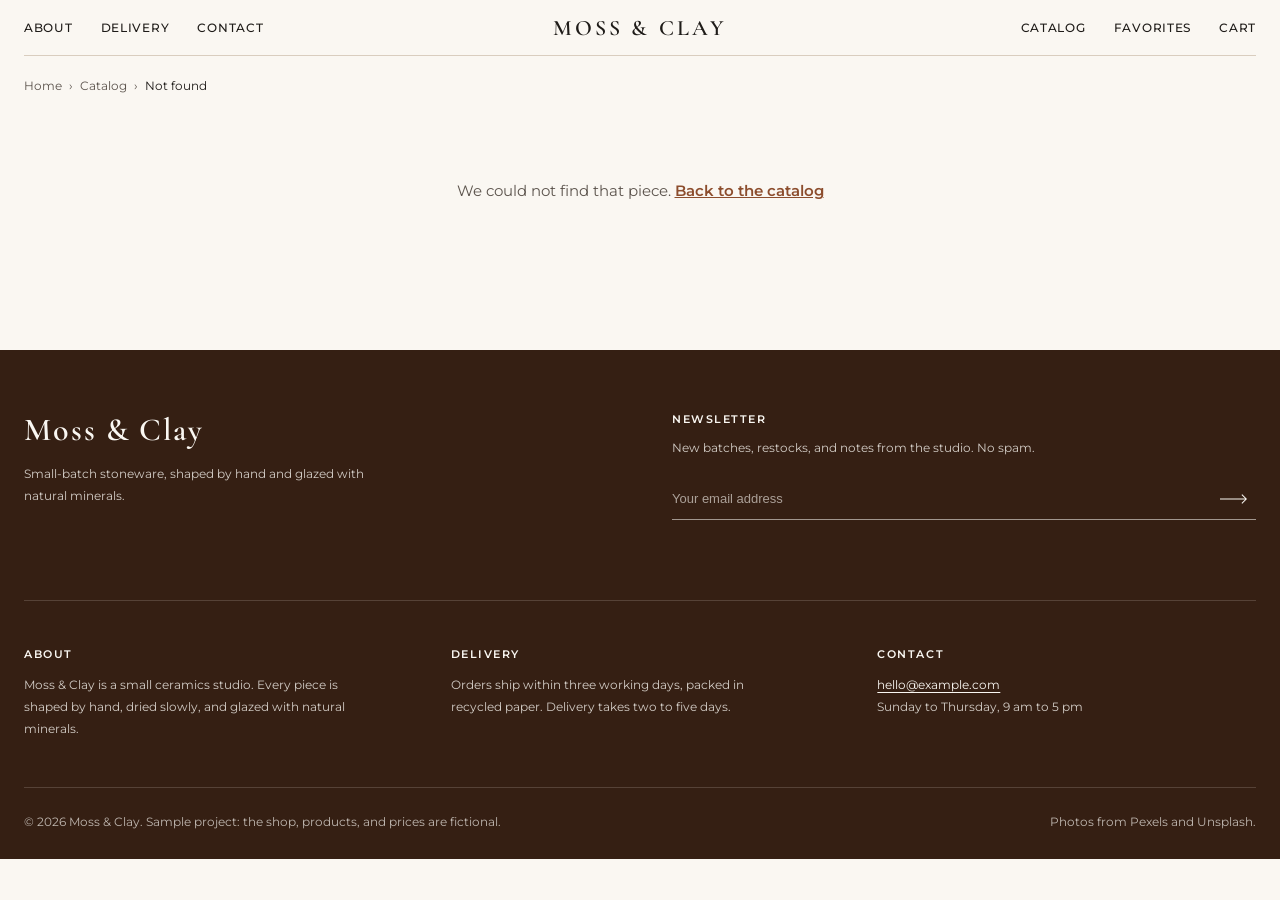
<file: product.html>
<!doctype html>
<html lang="en">
<head>
  <meta charset="utf-8">
  <meta name="viewport" content="width=device-width, initial-scale=1">
  <title>Product | Moss &amp; Clay</title>
  <meta name="description" content="Handmade stoneware cups, plates, dishes, and coffee pairs in natural glazes. Small batches, shaped by hand.">
  <meta name="theme-color" content="#351F13">
  <link rel="icon" href="data:image/svg+xml,<svg xmlns='http://www.w3.org/2000/svg' viewBox='0 0 100 100'><text y='.9em' font-size='90'>🏺</text></svg>">

  <link rel="preconnect" href="https://fonts.googleapis.com">
  <link rel="preconnect" href="https://fonts.gstatic.com" crossorigin>
  <link href="https://fonts.googleapis.com/css2?family=Cormorant+Garamond:wght@500..700&family=Montserrat:wght@400..700&display=swap" rel="stylesheet">
  <link rel="stylesheet" href="style.css">
</head>

<body data-page="product">
  <a class="skip-link" href="#main">Skip to content</a>

  <!-- ============ HEADER ============ -->
  <header class="site-header" id="siteHeader">
    <div class="site-header__inner">
      <nav class="nav nav--left" aria-label="Company">
        <a href="#about">About</a>
        <a href="#delivery">Delivery</a>
        <a href="#contact">Contact</a>
      </nav>

      <a class="logo" href="index.html">Moss &amp; Clay</a>

      <nav class="nav nav--right" aria-label="Shop">
        <a class="nav__catalog" href="index.html#collection">Catalog</a>
        <a href="index.html?view=favorites"><svg class="nav__icon" viewBox="0 0 24 24" aria-hidden="true" focusable="false"><path d="M12 21.35l-1.45-1.32C5.4 15.36 2 12.28 2 8.5 2 5.42 4.42 3 7.5 3c1.74 0 3.41.81 4.5 2.09C13.09 3.81 14.76 3 16.5 3 19.58 3 22 5.42 22 8.5c0 3.78-3.4 6.86-8.55 11.54L12 21.35z"/></svg><span class="nav__label">Favorites</span><span class="count is-zero" id="favCount">0</span></a>
        <button type="button" class="nav__cart" data-action="cart-open" aria-haspopup="dialog"><span class="nav__label">Cart</span><span class="count is-zero" id="cartCount">0</span></button>
      </nav>
    </div>
  </header>

  <main id="main">
    <div class="container shop shop--page">
      <nav class="breadcrumb" aria-label="Breadcrumb">
        <a href="index.html">Home</a>
        <span aria-hidden="true">&rsaquo;</span>
        <a href="index.html#collection">Catalog</a>
        <span aria-hidden="true">&rsaquo;</span>
        <span aria-current="page" id="crumbCurrent">Product</span>
      </nav>

      <!-- The product is drawn here by script.js, using the ?id= number in the address -->
      <article class="pdp" id="product"></article>

      <noscript><p class="empty">Please turn on JavaScript to see this product.</p></noscript>
    </div>
  </main>

  <!-- ============ FOOTER ============ -->
  <footer class="site-footer">
    <div class="footer__inner">
      <div class="footer__top">
        <div class="footer__brand">
          <a class="footer__logo" href="index.html">Moss &amp; Clay</a>
          <p>Small-batch stoneware, shaped by hand and glazed with natural minerals.</p>
        </div>

        <form class="newsletter" id="newsletter" novalidate>
          <label class="newsletter__title" for="nlEmail">Newsletter</label>
          <p id="nlHint">New batches, restocks, and notes from the studio. No spam.</p>
          <div class="newsletter__field">
            <input id="nlEmail" name="email" type="email" placeholder="Your email address" autocomplete="email" required aria-describedby="nlHint nlStatus">
            <button type="submit" aria-label="Subscribe">
              <svg class="cta__arrow" viewBox="0 0 32 12" aria-hidden="true" focusable="false"><path d="M0 6h30M25 1l5 5-5 5"/></svg>
            </button>
          </div>
          <p class="newsletter__status" id="nlStatus" role="status"></p>
        </form>
      </div>

      <div class="footer__cols">
        <section id="about">
          <h2>About</h2>
          <p>Moss &amp; Clay is a small ceramics studio. Every piece is shaped by hand, dried slowly, and glazed with natural minerals.</p>
        </section>
        <section id="delivery">
          <h2>Delivery</h2>
          <p>Orders ship within three working days, packed in recycled paper. Delivery takes two to five days.</p>
        </section>
        <section id="contact">
          <h2>Contact</h2>
          <p><a href="mailto:hello@example.com">hello@example.com</a><br>Sunday to Thursday, 9 am to 5 pm</p>
        </section>
      </div>

      <div class="footer__bottom">
        <p>&copy; <span id="year">2026</span> Moss &amp; Clay. Sample project: the shop, products, and prices are fictional.</p>
        <p>Photos from Pexels and Unsplash.</p>
      </div>
    </div>
  </footer>

  <!-- ============ CART DRAWER ============ -->
  <dialog class="cart-dialog" id="cartDialog" aria-labelledby="cartTitle">
    <div class="cart-dialog__panel">
      <div class="cart-dialog__head">
        <h2 id="cartTitle">Your cart</h2>
        <button type="button" class="icon-btn" data-action="cart-close" aria-label="Close cart">&times;</button>
      </div>
      <div class="cart-dialog__body" id="cartBody"></div>
      <div class="cart-dialog__foot" id="cartFoot"></div>
    </div>
  </dialog>

  <p class="sr-only" id="liveStatus" role="status"></p>

  <script src="products.js"></script>
  <script src="script.js"></script>
</body>
</html>
</file>
<file: style.css>
/* =========================================================
   Moss & Clay shop: styles (mobile-first)
   Base rules are for phones. Bigger screens add rules with min-width:
   768px (tablet) and 992px (desktop).

   Layout ideas come from the two reference designs: header bar, hero with
   heading + paragraph + button, section headers with a thin rule, product grid,
   promo band, and a footer with a newsletter.
   Colors and fonts come from the Earthy Clay Mug page.
   ========================================================= */

:root {
  /* ---------- Palette (from the mug page) ---------- */
  --cocoa: #351F13;        /* page background of the mug page: hero, footer, counters */
  --cream: #FAF7F2;        /* card background: page, header */
  --sand: #EDE4DA;         /* image box */
  --sand-deep: #E2D6C8;
  --clay: #8C4D2D;         /* badge text: accent */
  --umber: #704129;        /* button */
  --umber-deep: #4A2B1A;   /* button hover */
  --moss: #5D5E32;         /* mug glaze */
  --ink: #1E1B18;          /* title text */
  --ink-soft: #5C544D;     /* description text */
  --line: #D9CDBF;

  /* ---------- Type ---------- */
  --font-serif: 'Cormorant Garamond', Georgia, 'Times New Roman', serif;
  --font-sans: 'Montserrat', system-ui, -apple-system, 'Segoe UI', sans-serif;

  /* ---------- Shape and space ---------- */
  --container: 84rem;
  --header-h: 3.25rem;
  --radius-pill: 999px;
  --section-gap: clamp(3rem, 2rem + 4vw, 5.5rem);

  /* ---------- Shadows (same as the mug page button) ---------- */
  --shadow-btn-hover: 0 8px 20px rgba(140, 77, 43, .3);

  /* ---------- Motion ---------- */
  --ease-soft: cubic-bezier(.22, .61, .36, 1);
  --dur-fast: .2s;
  --dur-med: .45s;
  --dur-slow: .8s;
}

/* ---------- Base ---------- */
*, *::before, *::after { box-sizing: border-box; }
html { scroll-behavior: smooth; scroll-padding-top: calc(var(--header-h) + 1rem); }

body {
  margin: 0;
  font-family: var(--font-sans);
  font-size: .9375rem;
  line-height: 1.6;
  color: var(--ink);
  background: var(--cream);
  overflow-x: clip;
}
body.has-dialog { overflow: hidden; }

img { display: block; max-width: 100%; }
h1, h2, h3, p { margin: 0; }
a { color: inherit; }
button { font: inherit; color: inherit; }

:focus-visible { outline: 2px solid var(--clay); outline-offset: 3px; }
.hero :focus-visible, .site-footer :focus-visible { outline-color: var(--cream); }

.container { width: min(100% - 2rem, var(--container)); margin-inline: auto; }

.sr-only {
  position: absolute; width: 1px; height: 1px; margin: -1px; padding: 0; overflow: hidden;
  clip: rect(0 0 0 0); white-space: nowrap; border: 0;
}
.skip-link {
  position: fixed; top: .5rem; left: .5rem; z-index: 200;
  padding: .5rem 1rem; background: var(--cocoa); color: var(--cream); border-radius: 6px;
  transform: translateY(-200%);
}
.skip-link:focus { transform: none; }

/* Photos fill their box. Illustrations (.svg) sit inside it with some room. */
.card__media img, .pdp__main img, .thumb__box img, .cart-item__img img, .promo__media img { object-fit: cover; }
img[src$=".svg"] { object-fit: contain; padding: 5%; }

/* ---------- Header ---------- */
.site-header {
  position: sticky; top: 0; z-index: 50; background: var(--cream);
  transition: box-shadow var(--dur-med) var(--ease-soft);
}
.site-header.is-scrolled { box-shadow: 0 8px 20px rgba(53, 31, 19, .07); }

.site-header__inner {
  display: flex; align-items: center; justify-content: space-between; gap: 1rem;
  width: min(100% - 2rem, var(--container)); height: var(--header-h); margin-inline: auto;
  border-bottom: 1px solid var(--line);
}
.logo {
  font: 600 1.125rem/1 var(--font-serif); letter-spacing: .14em; text-transform: uppercase;
  text-decoration: none; white-space: nowrap;
}
.nav { display: flex; align-items: center; gap: 1rem; }
.nav--left { display: none; }
.nav a.nav__catalog { display: none; }

.nav a, .nav button {
  display: inline-flex; align-items: center; padding: .5rem 0; border: 0; background: none; cursor: pointer;
  font-size: .75rem; font-weight: 500; letter-spacing: .06em; text-transform: uppercase; text-decoration: none;
  transition: color var(--dur-fast) ease;
}
.nav a:hover, .nav button:hover { color: var(--clay); }

/* Phones: a heart icon replaces the word "Favorites" (the word stays for screen readers) */
.nav__icon { width: 1.05rem; height: 1.05rem; fill: none; stroke: currentColor; stroke-width: 1.7; stroke-linejoin: round; }
.nav a .nav__label:not(.nav__label--cart) {
  position: absolute; width: 1px; height: 1px; margin: -1px; overflow: hidden; clip: rect(0 0 0 0); white-space: nowrap;
}

/* Number in a small circle, same color as the footer */
.count {
  display: inline-grid; place-items: center; min-width: 1.3rem; height: 1.3rem; margin-left: .4rem; padding: 0 .3rem;
  border-radius: var(--radius-pill); background: var(--cocoa); color: var(--cream);
  font: 700 .6875rem/1 var(--font-sans); letter-spacing: 0;
  transition: background-color var(--dur-fast) ease, color var(--dur-fast) ease;
}
.count.is-zero { display: none; }   /* the number only shows when there is something in the cart / favorites */
.nav a:hover .count, .nav button:hover .count { background: var(--clay); color: var(--cream); }
.count.bump { animation: bump .45s var(--ease-soft); }

/* ---------- Hero ---------- */
.hero { width: min(100% - 2rem, var(--container)); margin: 0 auto; }
.hero__frame {
  position: relative; isolation: isolate; display: flex; flex-direction: column;
  min-height: 27rem; overflow: hidden; background: var(--cocoa); color: var(--cream);
}
.hero__photo { position: absolute; inset: 0; z-index: -2; display: none; width: 100%; height: 100%; object-fit: cover; }
.hero.has-photo .hero__photo { display: block; }
.hero.has-photo .hero__frame::before { content: ""; position: absolute; inset: 0; z-index: -1; background: rgba(53, 31, 19, .55); }
.hero.has-photo .hero__art { display: none; }

.hero__copy { position: relative; z-index: 1; order: 1; max-width: 32rem; padding: 2.25rem 1.5rem 1.5rem; }
.hero__copy h1 {
  margin-bottom: 1rem; font: 500 clamp(2rem, 1.2rem + 3.4vw, 3.5rem)/1.05 var(--font-serif); letter-spacing: -.005em; color: var(--cream);
  animation: rise var(--dur-slow) var(--ease-soft) .1s both;
}
.hero__copy p { margin-bottom: 1.5rem; max-width: 27rem; font-size: .9375rem; line-height: 1.7; color: rgba(250, 247, 242, .88); animation: rise var(--dur-slow) var(--ease-soft) .25s both; }
.hero__copy .cta { animation: rise var(--dur-slow) var(--ease-soft) .4s both; }

.hero__art { position: relative; order: 2; height: 12rem; margin-top: auto; overflow: hidden; pointer-events: none; }
.hero .hero__vase {
  position: absolute; right: -8%; bottom: 0; height: 100%; width: auto; max-width: none; padding: 0;
  animation: slide-in-right 1.1s ease-out .3s both;
}

/* ---------- Outlined button with an arrow (hero, promo) ---------- */
.cta {
  --cta-fg: var(--cream); --cta-inv: var(--cocoa);
  display: inline-flex; align-items: center; justify-content: space-between; gap: 2rem; min-width: 12rem; min-height: 2.75rem;
  padding: .7rem 1.1rem; border: 1px solid var(--cta-fg); background: transparent; color: var(--cta-fg);
  font-size: .8125rem; font-weight: 500; text-decoration: none; cursor: pointer;
  transition: background-color var(--dur-fast) ease, color var(--dur-fast) ease;
}
.cta--dark { --cta-fg: var(--ink); --cta-inv: var(--cream); }
.cta__arrow { width: 1.75rem; height: .75rem; fill: none; stroke: currentColor; stroke-width: 1.2; transition: transform var(--dur-fast) ease; }

/* ---------- Section header (title, thin rule, filters) ---------- */
.shop { padding-top: var(--section-gap); }
.section-head {
  display: flex; flex-direction: column; gap: .75rem; margin-bottom: 1.75rem;
  padding-bottom: .5rem; border-bottom: 1px solid var(--ink);
}
.section-head h2 { font: 500 1.75rem/1.1 var(--font-serif); }

.filters { display: flex; gap: .1rem 1.25rem; margin-inline: -.25rem; padding-inline: .25rem; overflow-x: auto; scrollbar-width: none; }
.filters::-webkit-scrollbar { display: none; }
.filters button {
  flex: none; padding: .5rem .1rem; border: 0; background: none; cursor: pointer;
  font-size: .8125rem; font-weight: 500; color: var(--ink);
  transition: color var(--dur-fast) ease;
}
.filters button:hover { color: var(--clay); }
.filters button[aria-pressed="true"] { color: var(--clay); font-weight: 700; }

/* ---------- Grid and cards ---------- */
.grid { display: grid; grid-template-columns: repeat(2, minmax(0, 1fr)); gap: 1.75rem 1rem; outline: none; }

.card { display: flex; flex-direction: column; animation: card-in var(--dur-slow) ease-out both; animation-delay: calc(var(--i, 0) * 70ms); }
.card__media { position: relative; aspect-ratio: 4 / 5; overflow: hidden; background: var(--sand); }
.card__link { display: block; height: 100%; }
.card__media img { width: 100%; height: 100%; transition: transform .6s var(--ease-soft); }
.card__head { display: flex; align-items: baseline; justify-content: space-between; gap: .75rem; margin: .8rem 0 .1rem; }
.card__title { font-size: .8125rem; font-weight: 700; line-height: 1.35; }
.card__title a { text-decoration: none; }
.card__title a:hover { color: var(--clay); }
.card__price { flex: none; font-size: .8125rem; font-weight: 600; }
.card__size { margin-bottom: .8rem; font-size: .6875rem; line-height: 1.4; color: var(--ink-soft); }
.card .btn-outline { margin-top: auto; }

.empty { grid-column: 1 / -1; padding: 3rem 0; text-align: center; color: var(--ink-soft); }
.empty a { color: var(--clay); font-weight: 600; }

.pager { display: flex; align-items: center; justify-content: center; gap: .35rem; margin-top: 2.25rem; }
.pager button {
  width: 2.25rem; height: 2.25rem; border: 1px solid transparent; border-radius: 50%; background: none; cursor: pointer;
  font-size: .8125rem; font-weight: 500; color: var(--ink-soft);
  transition: color var(--dur-fast) ease, border-color var(--dur-fast) ease;
}
.pager button:hover { color: var(--ink); }
.pager button[aria-current="page"] { border-color: var(--ink); color: var(--ink); }

/* ---------- Buttons and hearts ---------- */
.btn-outline {
  display: inline-flex; align-items: center; justify-content: center; width: 100%; min-height: 2.5rem;
  padding: .4rem 1rem; border: 1px solid var(--ink); border-radius: var(--radius-pill);
  background: transparent; color: var(--ink); cursor: pointer;
  font-size: .75rem; font-weight: 600; line-height: 1.2;
  transition: background-color var(--dur-fast) ease, color var(--dur-fast) ease, border-color var(--dur-fast) ease,
              transform var(--dur-fast) ease, box-shadow var(--dur-fast) ease;
}
.btn-outline.is-done, .btn-outline.is-done:hover { background: var(--moss); border-color: var(--moss); color: var(--cream); transform: none; box-shadow: none; }

.fav {
  position: absolute; top: .5rem; right: .5rem; display: grid; place-items: center;
  width: 2.25rem; height: 2.25rem; border: 0; border-radius: 50%; background: none; cursor: pointer; color: var(--ink);
  transition: color var(--dur-fast) ease, transform var(--dur-fast) ease;
}
.fav svg { width: 1.15rem; height: 1.15rem; fill: none; stroke: currentColor; stroke-width: 1.7; stroke-linejoin: round; transition: fill var(--dur-fast) ease; }
.fav:hover { color: var(--clay); }
.fav.is-fav { color: var(--clay); }
.fav.is-fav svg { fill: currentColor; }

/* ---------- Promo band ---------- */
.promo { display: grid; margin-top: var(--section-gap); background: var(--sand); }
.promo__media { position: relative; height: 15rem; overflow: hidden; }
.promo__media img { width: 100%; height: 100%; }
.promo__copy { display: flex; flex-direction: column; align-items: flex-start; justify-content: center; padding: 2rem 1.5rem 2.25rem; }
.promo__copy h2 { margin-bottom: .75rem; font: 500 clamp(1.75rem, 1.2rem + 2vw, 2.5rem)/1.1 var(--font-serif); }
.promo__copy p { margin-bottom: 1.5rem; max-width: 25rem; color: var(--ink-soft); font-size: .9375rem; }

/* ---------- Product page ---------- */
.shop--page { padding-top: 1.25rem; }
.breadcrumb { margin-bottom: 1.25rem; font-size: .75rem; color: var(--ink-soft); }
.breadcrumb a { text-decoration: none; }
.breadcrumb a:hover { color: var(--clay); }
.breadcrumb span { margin-inline: .25rem; }
.breadcrumb [aria-current] { margin-inline: 0; color: var(--ink); }

.pdp { display: grid; gap: 1.25rem; padding-bottom: 1rem; }
.pdp__gallery { display: grid; gap: .75rem; }
.pdp__main { position: relative; aspect-ratio: 10 / 11; overflow: hidden; background: var(--sand); }
.pdp__main img { width: 100%; height: 100%; transition: transform var(--dur-med) var(--ease-soft); }

/* The three gallery views are made from the same photo (zoomed differently) */
.view-2 { background: var(--sand-deep); }
.view-2 img { transform: scale(1.7) translate(-5%, -6%); }
.view-3 { background: #F2EBE2; }
.view-3 img { transform: scale(1.4) translate(9%, 3%); }

.pdp__thumbs { display: flex; justify-content: center; gap: .5rem; }
.thumb { padding: 0; border: 0; background: none; cursor: pointer; }
.thumb__box { display: block; width: 2.9rem; height: 2.9rem; overflow: hidden; background: var(--sand); border: 1px solid transparent; transition: border-color var(--dur-fast) ease; }
.thumb__box img { width: 100%; height: 100%; }
.thumb.is-active .thumb__box { border-color: var(--ink); }
.thumb:hover .thumb__box { border-color: var(--ink-soft); }

.pdp__title { font-size: 1.25rem; font-weight: 700; line-height: 1.25; margin-bottom: .4rem; }
.pdp__price { margin-bottom: 1.1rem; font-size: .9375rem; font-weight: 600; }
.pdp__actions { display: flex; align-items: center; gap: .6rem; margin-bottom: 1.25rem; }
.pdp__actions .btn-outline { flex: 1; min-height: 2.75rem; font-size: .8125rem; }
.pdp__desc { font-size: .8125rem; line-height: 1.7; color: var(--ink-soft); }

.qty {
  display: inline-flex; align-items: center; justify-content: space-between; gap: .25rem; min-width: 6.25rem; height: 2.75rem;
  padding: 0 .3rem; border: 1px solid var(--ink); border-radius: var(--radius-pill);
}
.qty button {
  width: 2rem; height: 2rem; border: 0; border-radius: 50%; background: none; cursor: pointer; font-size: 1.1rem; line-height: 1;
  transition: background-color var(--dur-fast) ease;
}
.qty button:hover { background: var(--sand); }
.qty output { min-width: 1.25rem; text-align: center; font-size: .8125rem; font-weight: 600; }
.pdp .fav { position: static; flex: none; width: 2.75rem; height: 2.75rem; background: var(--sand); }
.pdp .fav:hover { background: var(--sand-deep); }

/* ---------- Footer ---------- */
.site-footer { margin-top: var(--section-gap); background: var(--cocoa); color: rgba(250, 247, 242, .8); }
.footer__inner { width: min(100% - 2rem, var(--container)); margin-inline: auto; padding: 3rem 0 1.75rem; }

.footer__top { display: grid; gap: 2.5rem; padding-bottom: 2.5rem; border-bottom: 1px solid rgba(250, 247, 242, .16); }
.footer__logo { font: 600 2rem/1 var(--font-serif); letter-spacing: .06em; color: var(--cream); text-decoration: none; }
.footer__brand p { max-width: 22rem; margin-top: 1rem; font-size: .75rem; line-height: 1.8; }

.newsletter__title { display: block; margin-bottom: .75rem; font: 600 .6875rem/1 var(--font-sans); letter-spacing: .14em; text-transform: uppercase; color: var(--cream); }
.newsletter > p:not(.newsletter__status) { max-width: 24rem; margin-bottom: 1.25rem; font-size: .75rem; line-height: 1.8; }
.newsletter__field { display: flex; align-items: center; border-bottom: 1px solid rgba(250, 247, 242, .55); transition: border-color var(--dur-fast) ease; }
.newsletter__field:focus-within { border-bottom-color: var(--cream); }
.newsletter input { flex: 1; min-width: 0; padding: .75rem 0; border: 0; outline: 0; background: none; color: var(--cream); font-size: .8125rem; }
.newsletter input::placeholder { color: rgba(250, 247, 242, .6); }
.newsletter button { display: grid; place-items: center; width: 2.75rem; height: 2.5rem; border: 0; background: none; color: var(--cream); cursor: pointer; }
.newsletter button:hover .cta__arrow { transform: translateX(4px); }
.newsletter__status { min-height: 1.4rem; margin-top: .6rem; font-size: .75rem; color: var(--cream); }
.newsletter__status.is-error { color: #F0B8A0; }

.footer__cols { display: grid; gap: 2rem; padding-block: 2.5rem; }
.footer__cols h2 { margin-bottom: .9rem; font: 600 .6875rem/1 var(--font-sans); letter-spacing: .14em; text-transform: uppercase; color: var(--cream); }
.footer__cols p { max-width: 21rem; font-size: .75rem; line-height: 1.8; }
.site-footer a { color: var(--cream); text-underline-offset: .25em; }
.site-footer a:hover { color: #fff; }

.footer__bottom { display: flex; flex-wrap: wrap; justify-content: space-between; gap: .35rem 2rem; padding-top: 1.5rem; border-top: 1px solid rgba(250, 247, 242, .16); font-size: .75rem; line-height: 1.6; color: rgba(250, 247, 242, .7); }

/* ---------- Cart drawer ---------- */
.cart-dialog {
  width: min(26rem, 100%); max-width: 100%; height: 100%; max-height: 100%;
  margin: 0 0 0 auto; padding: 0; border: 0; background: var(--cream); color: var(--ink);
  box-shadow: -12px 0 40px rgba(53, 31, 19, .25);
}
.cart-dialog::backdrop { background: rgba(53, 31, 19, .55); }
.cart-dialog[open] { animation: drawer-in .35s var(--ease-soft); }
.cart-dialog__panel { display: flex; flex-direction: column; height: 100%; }
.cart-dialog__head { display: flex; align-items: center; justify-content: space-between; padding: 1rem 1.25rem; border-bottom: 1px solid var(--line); }
.cart-dialog__head h2 { font: 600 1.5rem/1 var(--font-serif); }
.icon-btn { width: 2.5rem; height: 2.5rem; border: 0; border-radius: 50%; background: none; cursor: pointer; font-size: 1.5rem; line-height: 1; }
.icon-btn:hover { background: var(--sand); }
.cart-dialog__body { flex: 1; overflow-y: auto; padding: .5rem 1.25rem; }
.cart-dialog__foot { padding: 1rem 1.25rem 1.25rem; border-top: 1px solid var(--line); }

.cart-list { margin: 0; padding: 0; list-style: none; }
.cart-item { display: grid; grid-template-columns: 4.5rem 1fr auto; gap: .9rem; align-items: start; padding: 1rem 0; border-bottom: 1px solid var(--line); }
.cart-item:last-child { border-bottom: 0; }
.cart-item__img { display: block; aspect-ratio: 1; overflow: hidden; background: var(--sand); }
.cart-item__img img { width: 100%; height: 100%; }
.cart-item__name { display: block; font-size: .8125rem; font-weight: 700; line-height: 1.35; text-decoration: none; }
.cart-item__name:hover { color: var(--clay); }
.cart-item__price { display: block; margin: .1rem 0 .5rem; font-size: .75rem; color: var(--ink-soft); }
.qty--sm { min-width: 5.5rem; height: 2.25rem; }
.qty--sm button { width: 1.75rem; height: 1.75rem; }
.link-btn { padding: .25rem 0; border: 0; background: none; cursor: pointer; font-size: .75rem; color: var(--ink-soft); text-decoration: underline; text-underline-offset: .25em; }
.link-btn:hover { color: var(--clay); }

.cart-empty { padding: 2.5rem 0; text-align: center; color: var(--ink-soft); }
.cart-total { display: flex; justify-content: space-between; margin-bottom: 1rem; font-weight: 700; }
.cart-note { margin-top: .75rem; font-size: .75rem; color: var(--ink-soft); min-height: 1.1rem; }
.cart-dialog__foot .btn-outline { background: var(--umber); border-color: var(--umber); color: var(--cream); min-height: 2.75rem; }
.cart-dialog__foot .btn-outline.btn-ghost { background: transparent; color: var(--ink); border-color: var(--ink); }

/* ---------- Motion ---------- */
@keyframes card-in { from { opacity: 0; transform: translateY(40px); } to { opacity: 1; transform: translateY(0); } }   /* from the mug page */
@keyframes slide-in {                                                                                             /* from the mug page */
  0%   { opacity: 0; transform: translateX(-240px) rotate(-8deg); }
  20%  { opacity: 1; }
  100% { opacity: 1; transform: translateX(0) rotate(0deg); }
}
@keyframes slide-in-right {                                                                                       /* same motion, from the right */
  0%   { opacity: 0; transform: translateX(240px) rotate(8deg); }
  20%  { opacity: 1; }
  100% { opacity: 1; transform: translateX(0) rotate(0deg); }
}
@keyframes rise { from { opacity: 0; transform: translateY(20px); } to { opacity: 1; transform: none; } }
@keyframes bump { 0% { transform: scale(1); } 40% { transform: scale(1.3); } 100% { transform: scale(1); } }
@keyframes drawer-in { from { transform: translateX(24px); opacity: 0; } to { transform: none; opacity: 1; } }

/* ---------- Tablet ---------- */
@media (min-width: 768px) {
  :root { --header-h: 3.5rem; }
  .container, .hero, .site-header__inner, .footer__inner { width: min(100% - 3rem, var(--container)); }
  .logo { font-size: 1.375rem; }
  .nav__icon { display: none; }
  .nav a .nav__label:not(.nav__label--cart) { position: static; width: auto; height: auto; margin: 0; overflow: visible; clip: auto; }

  .hero__frame { min-height: 30rem; flex-direction: row; align-items: center; }
  .hero__copy { padding: 3rem 2.5rem; }
  .hero__art { position: absolute; inset: 0 0 0 40%; height: auto; margin: 0; }
  .hero .hero__vase { right: -4%; }

  .section-head { flex-direction: row; align-items: flex-end; justify-content: space-between; gap: 2rem; }
  .section-head h2 { font-size: 2rem; }
  .filters { margin-inline: 0; padding-inline: 0; overflow: visible; }
  .grid { grid-template-columns: repeat(3, minmax(0, 1fr)); gap: 2.25rem 1.5rem; }
  .card__title, .card__price { font-size: .875rem; }
  .card .btn-outline { min-height: 2.25rem; }

  .promo { grid-template-columns: 1fr 1fr; min-height: 22rem; }
  .promo__media { height: auto; }
  .promo__copy { padding: 3rem 3.5rem; }

  .footer__inner { padding-top: 4rem; }
  .footer__top { grid-template-columns: 1fr 1fr; gap: 4rem; padding-bottom: 3rem; }
  .footer__cols { padding-block: 3rem; }
}

/* ---------- Wide screens: 4 columns so the cards keep a good size ---------- */
@media (min-width: 1200px) {
  .grid { grid-template-columns: repeat(4, minmax(0, 1fr)); gap: 2.5rem 1.5rem; }
}

/* ---------- Desktop ---------- */
@media (min-width: 992px) {
  .site-header__inner { display: grid; grid-template-columns: 1fr auto 1fr; }
  .nav--left { display: flex; gap: 1.75rem; }
  .nav--right { justify-content: flex-end; gap: 1.75rem; }
  .nav a.nav__catalog { display: inline-flex; }

  .hero__frame { min-height: 34rem; }
  .hero__copy { padding: 3rem 4rem; }
  .hero__art { inset: 0 0 0 42%; }
  .hero .hero__vase { right: 0; }

  .pdp { grid-template-columns: minmax(0, 32rem) minmax(0, 24rem); justify-content: center; gap: 4.5rem; align-items: start; padding-top: 1rem; }
  .pdp__gallery { gap: 1rem; }
  .pdp__title { font-size: 1.5rem; margin-top: .5rem; }
  .pdp__price { font-size: 1.0625rem; }
  .pdp__desc { font-size: .875rem; }

  .promo__copy { padding: 3rem 5rem; }
  .footer__cols { grid-template-columns: repeat(3, 1fr); gap: 3rem; }
}

/* ---------- Hover effects: only on devices that can hover ---------- */
@media (hover: hover) {
  .btn-outline:hover { background: var(--umber); border-color: var(--umber); color: var(--cream); transform: translateY(-2px); box-shadow: var(--shadow-btn-hover); }
  .cart-dialog__foot .btn-outline:hover { background: var(--umber-deep); border-color: var(--umber-deep); }
  .cart-dialog__foot .btn-outline.btn-ghost:hover { background: var(--umber); color: var(--cream); }
  .cta:hover { background: var(--cta-fg); color: var(--cta-inv); }
  .cta:hover .cta__arrow { transform: translateX(4px); }
  .card:hover .card__media img { transform: scale(1.04); }
}

/* ---------- Reduced motion ---------- */
@media (prefers-reduced-motion: reduce) {
  html { scroll-behavior: auto; }
  *, *::before, *::after { animation: none !important; transition: none !important; }
}
</file>
